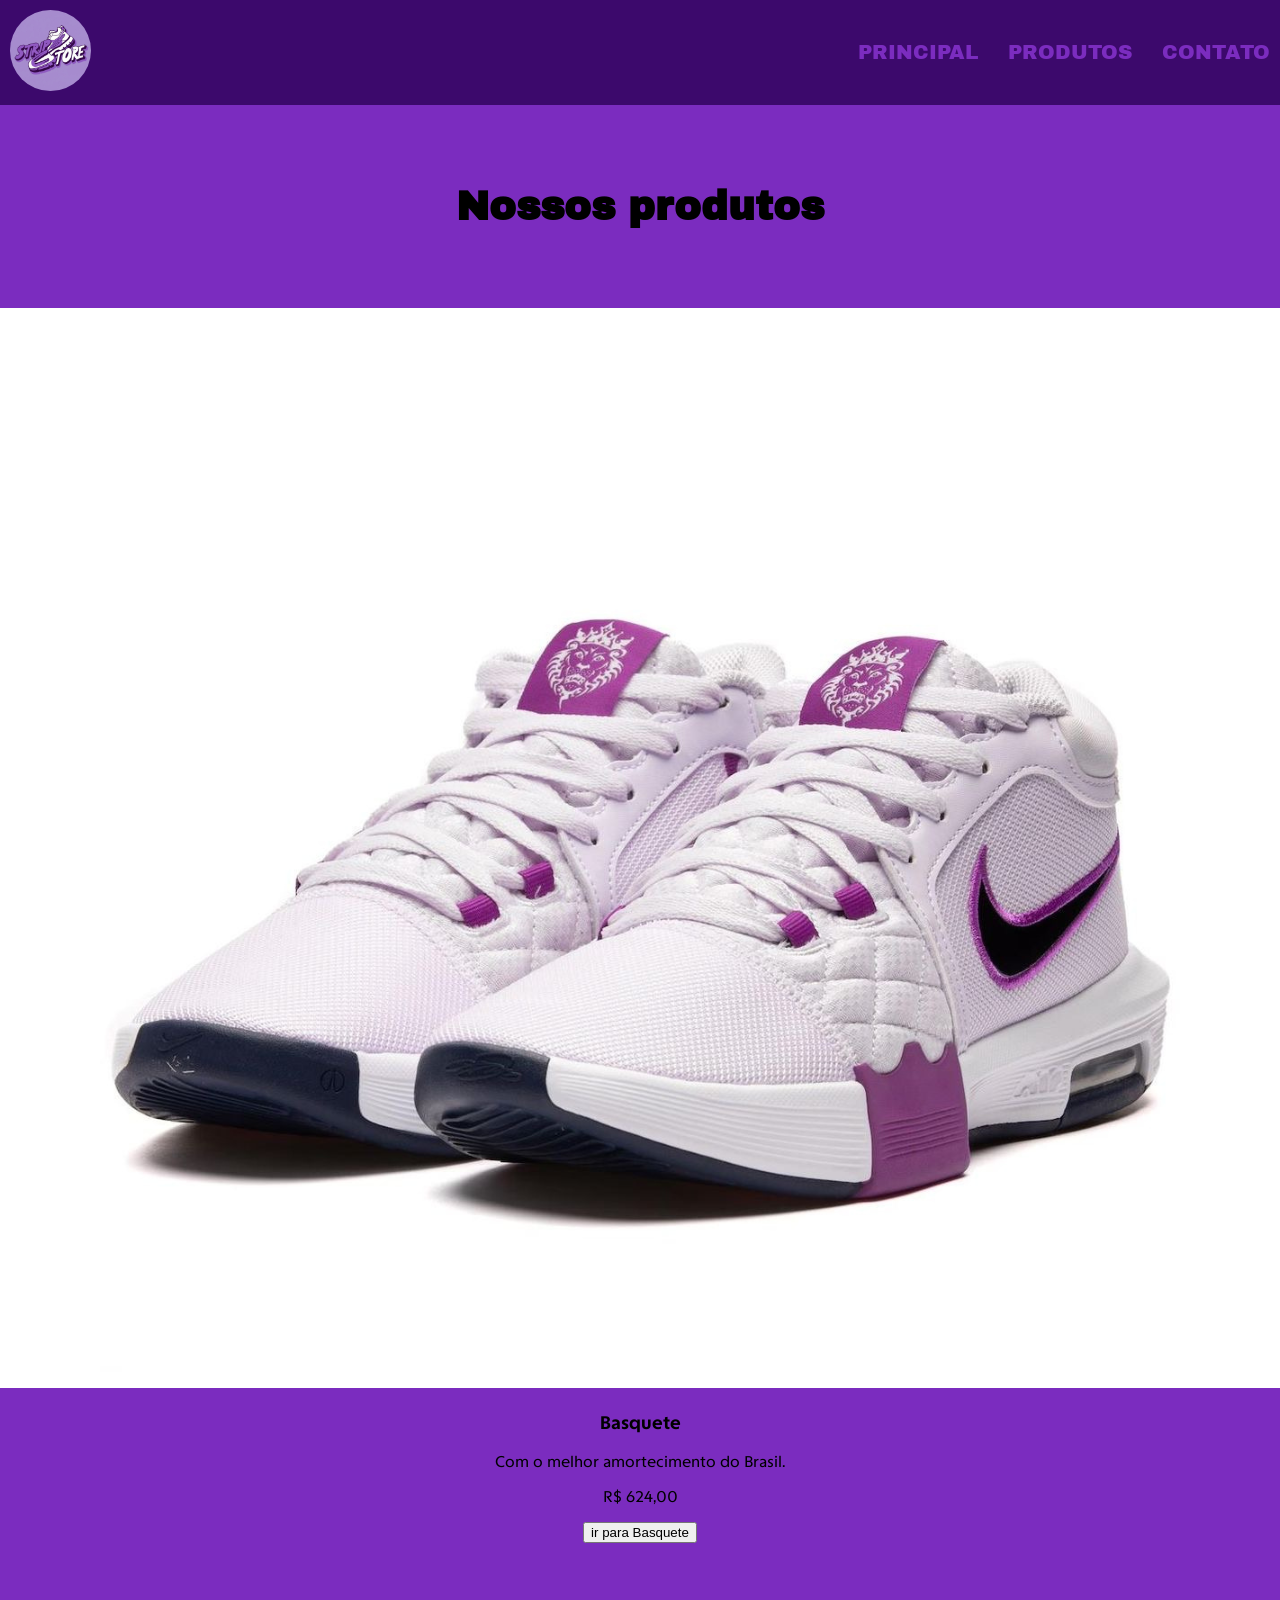
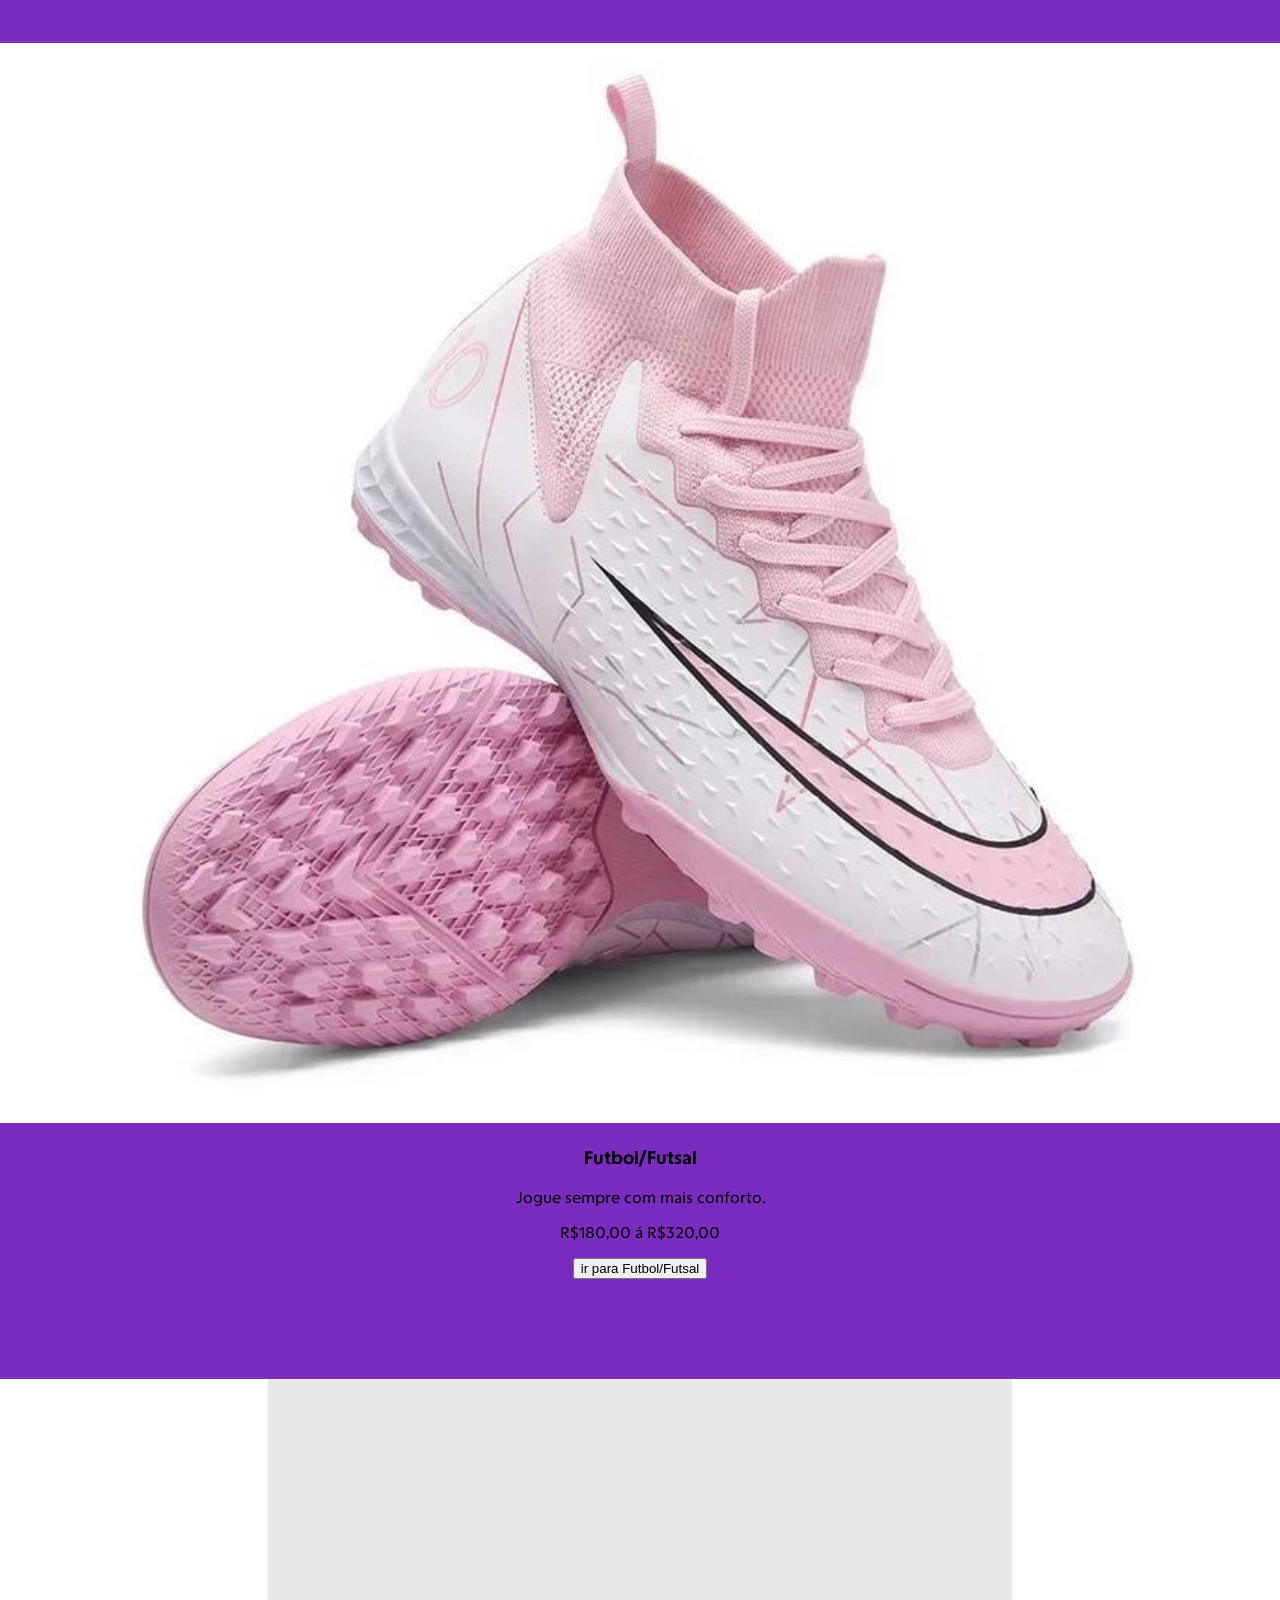
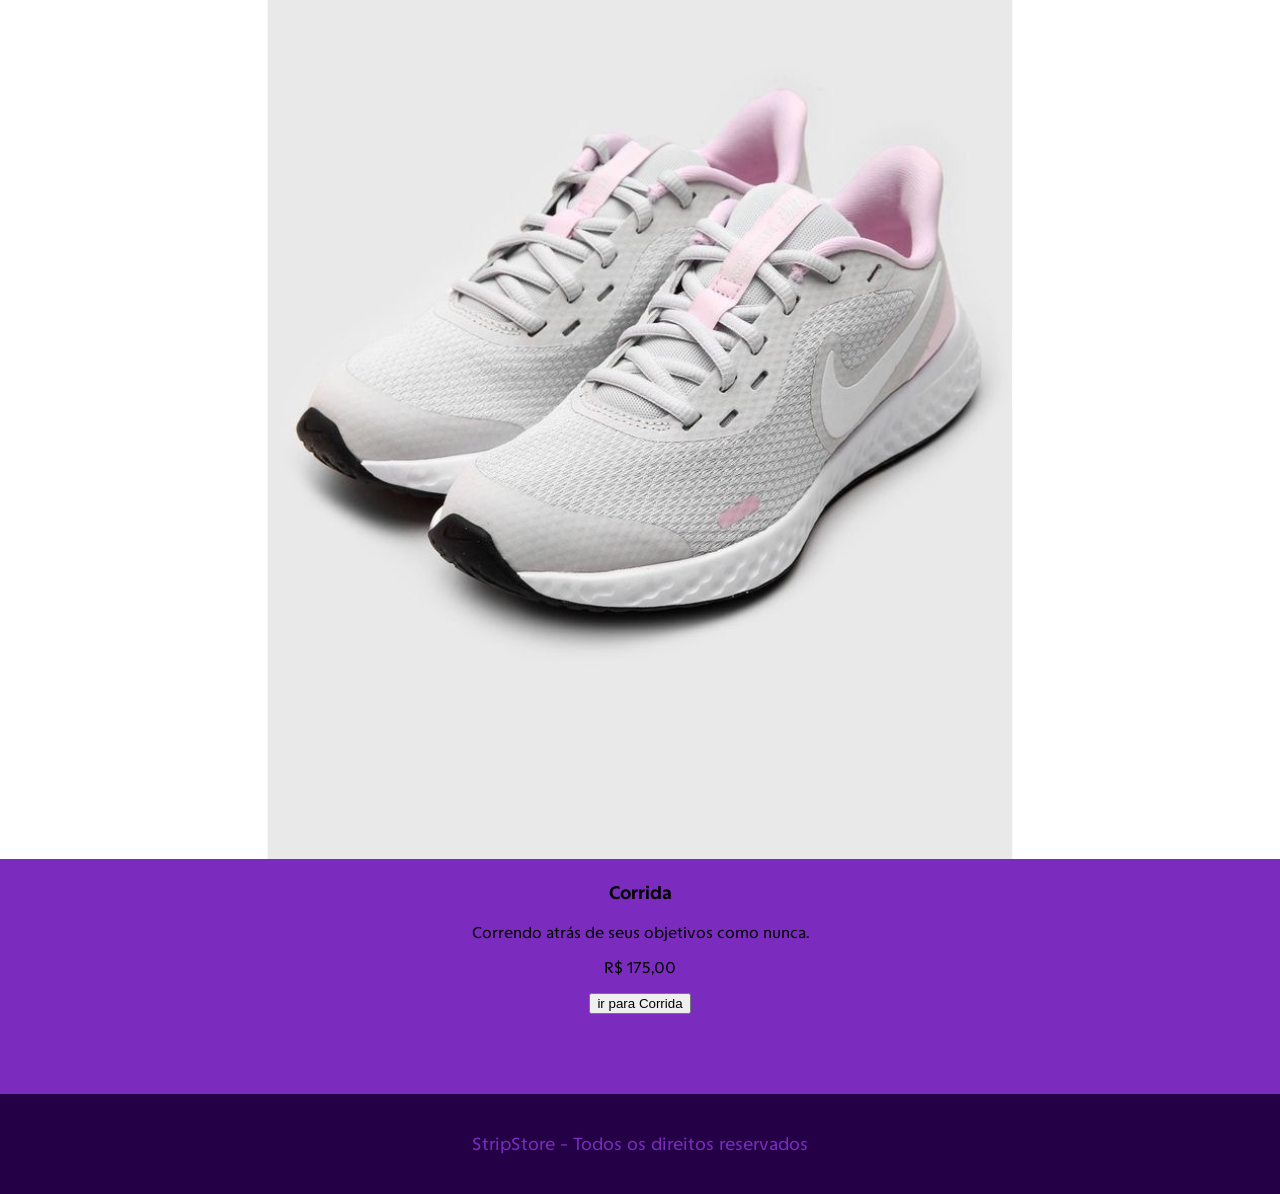
<file: stripstore.-main/produtos.html>
<!DOCTYPE html>
<html lang="pt-br">
<head>
    <meta charset="UTF-8">
    <meta http-equiv="X-UA-Compatible" content="IE=edge">
    <meta name="viewport" content="width=device-width, initial-scale=1.0">
    <title> StripStore - produtos</title>
    <link rel="stylesheet" href="style.css">
</head>
<body>
    <header>
        <div>
            <img class = "img-logo" src="img/logo.jpeg" alt="">
        </div>
        <div>
            <ul class="menu">
             <a href="index.html">
                <li> Principal </li> 
            </a>
             <a href="produtos.htmls"><li>
                 Produtos </li> 
                </a>
             <a href="">
                <li> Contato </li> 
            </a>
            </ul>
        </div>
        </header>
        <main>
            <section class="produtos">
                <h2> Nossos produtos </h2>
                <div class="lista-produtos">

                    <div class="produtos">
                    <img src="img/basquete.png" alt="">
                    <h3> Basquete </h3>
                    <p> Com o melhor amortecimento do Brasil. </p>
                    <p>R$ 624,00</p>
                    <button> ir para Basquete </button>
                </div>

                <div class="produtos">
                    <img src="img/futbol.png" alt="">
                    <h3> Futbol/Futsal </h3>
                    <p> Jogue sempre com mais conforto. </p>
                    <p> R$180,00 á R$320,00</p>
                    <button> ir para Futbol/Futsal </button>
                </div>

                <div class="produtos">
                    <img src="img/corrida.png" alt="">
                    <h3> Corrida </h3>
                    <p> Correndo atrás de seus objetivos como nunca. </p>
                    <p>R$ 175,00 </p>
                    <button> ir para Corrida </button>
                </div>

                </div>
            </section>
        </main>
        <footer>
            <p> StripStore - Todos os direitos reservados </p>
         </footer>
</body>
</html>
</file>
<file: stripstore.-main/style.css>
@import url('https://fonts.googleapis.com/css2?family=Archivo+Black&family=TASA+Explorer:wght@400..800&display=swap');

:root{
--preto: #000000;
--roxo--claro: #c77dff;
--roxo: #7b2cbf;
--roxo--escuro: #3c096c;
--roxao: #240046;
--branco: #ffffffff;
--texto: "TASA Explorer", sans-serif;
--titulo: "Archivo Black", sans-serif;

}

body{
    background-color: var(--roxo);
    font-family: var(--texto);
    margin: 0;
}

header{
    background-color: var(--roxo--escuro);
    display: flex;
    justify-content: space-around;
    padding: 10px;
    align-items: center;
}

.img-logo{
    width: 10%;
    border-radius: 100%;
}

.menu{
    display: flex;
    list-style: none;
    gap: 30px;
    font-size: 20px;
    font-family: var(--titulo);
    text-transform: uppercase;
}

.menu a{
    text-decoration: none;
    color: var(--roxo);
}

.menu a:hover{
    color: var(--preto);
    transition: 0.5s;
}

.capa{
    width: 100%;
    height: auto;
    display: flex;
    justify-content: center;
    align-items: center;
    overflow: hidden;
}

.capa img{
    width: 100%;
    height: auto;
    display: block;
    object-fit: cover;
}

.apresentacao{
    font-family: var(--titulo);
    text-align: center;
    margin: 30px 0;
}

.apresentacao h2{
    color: var(--roxo--claro);
    font-size: 50px;
}

.apresentacao p{
    color: var(--roxo);
    font-size: 25px;
    font-family: var(--texto);
}

.sobre{
    display: flex;
    justify-content: center;
    align-items: center;
    margin: 40px 0;
    gap: 5px;
}

.sobre div{
    width: 40%;
    text-align: center;
}

.sobre-img img{
    width: 50%;
    border-radius: 0px 20px 0 20px;
    box-shadow: 3px 3px 10px #240046;
}

.sobre h2{
    font-family: var(--titulo);
    font-size: 40px;
    color: var(--roxo--claro);
    margin-bottom: 15px;
}

.sobre p{
    font-size: 24px;
    color: var(--roxo);
}

footer{
    background-color: var(--roxao);
    height: 100px;
    display: flex;
    align-items: center;
    justify-content: center;
    color: var(--roxo);
    font-size: 18px;
}

    /* Produtos */

    .produtos{
        padding: 40px 0;
        text-align: center;
    }
    
    .produtos h2{
        font-family: var(--titulo);
        font-size: 40px;
        color: var(--verde-claro);
        margin: 40px 0;
    }
    
    .lista-produtos{
        display: flex;
        justify-content: center;
        flex-wrap: wrap;
        gap: 20px;
    }
    
    .produto{
        background-color: var(--verde-claro);
        width: 27%;
        padding: 20px;
        border-radius: 10px;
    }
    
    .produto img{
        width: 100%;
        border-radius: 10px;
    } 
    .produto h3{
        font-family: var(--titulo);
        color: var(--roxo--escuro);
        font-size: 24px;
    }

    .produto p{
        font-family: var(--texto);
        color: var(--preto);
        font-size: 18px;
        font-style: normal;
    }
    .produto button{
        padding: 10px 24px;
        font-size: 16px;
        font-family: var(--titulo);
        background-color: var(--roxo);
        color: var(--branco);
        border: none;
        border-radius: 12px;
    }
    .produto button:hover{
        background-color: var(--preto);
        transition: 0.3s;
        cursor: pointer;
    }
</file>
